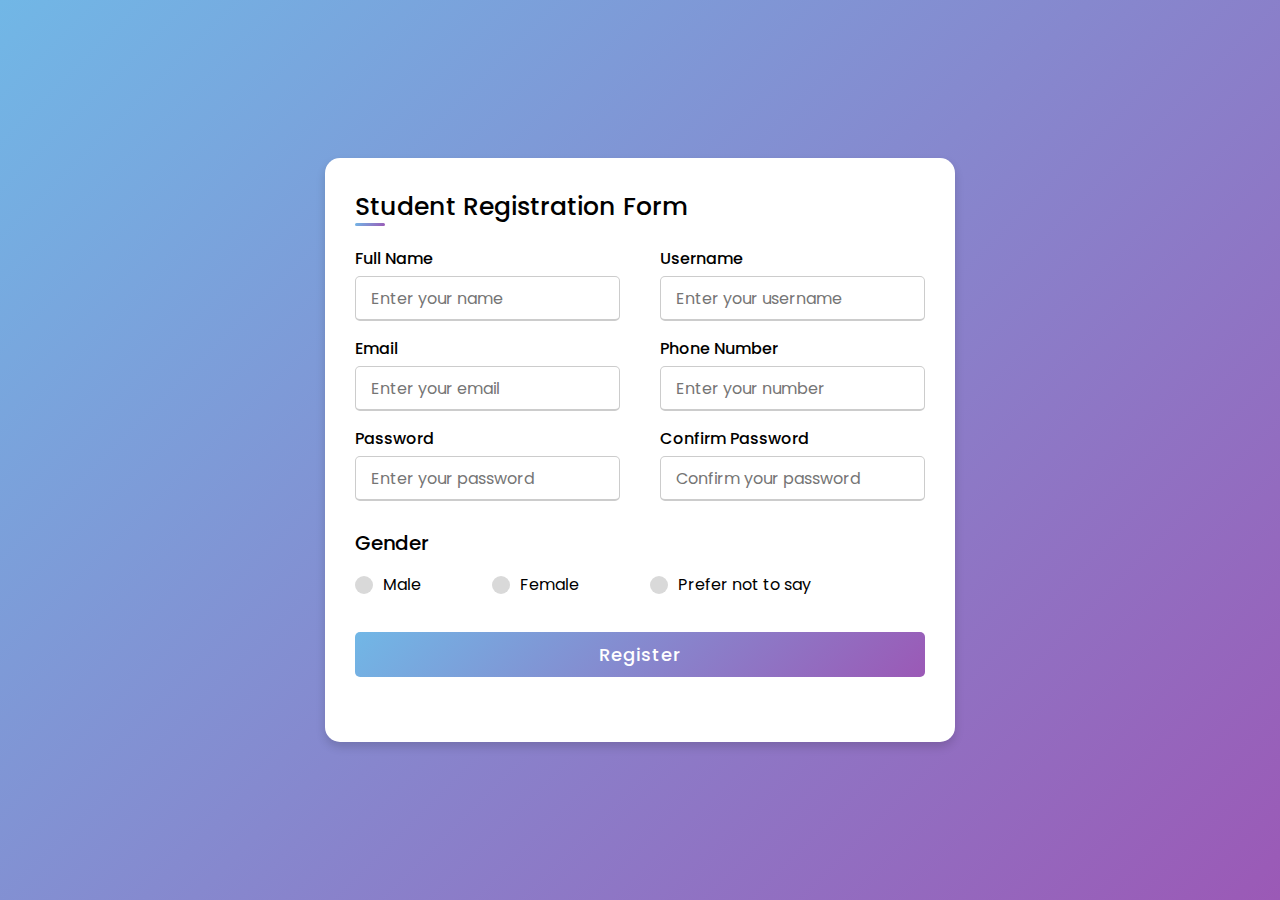
<file: index1.html>
<!DOCTYPE html>
<!-- Created By CodingLab - www.codinglabweb.com -->
<html lang="en" dir="ltr">
  <head>
    <meta charset="UTF-8">
    <!---<title> Responsive Registration Form | CodingLab </title>--->
    <link rel="stylesheet" href="style1.css">
     <meta name="viewport" content="width=device-width, initial-scale=1.0">
   </head>
<body>
  <div class="container">
    <div class="title">Student Registration Form</div>
    <div class="content">
      <form action="#">
        <div class="user-details">
          <div class="input-box">
            <span class="details">Full Name</span>
            <input type="text" placeholder="Enter your name" required>
          </div>
          <div class="input-box">
            <span class="details">Username</span>
            <input type="text" placeholder="Enter your username" required>
          </div>
          <div class="input-box">
            <span class="details">Email</span>
            <input type="text" placeholder="Enter your email" required>
          </div>
          <div class="input-box">
            <span class="details">Phone Number</span>
            <input type="text" placeholder="Enter your number" required>
          </div>
          <div class="input-box">
            <span class="details">Password</span>
            <input type="text" placeholder="Enter your password" required>
          </div>
          <div class="input-box">
            <span class="details">Confirm Password</span>
            <input type="text" placeholder="Confirm your password" required>
          </div>
        </div>
        <div class="gender-details">
          <input type="radio" name="gender" id="dot-1">
          <input type="radio" name="gender" id="dot-2">
          <input type="radio" name="gender" id="dot-3">
          <span class="gender-title">Gender</span>
          <div class="category">
            <label for="dot-1">
            <span class="dot one"></span>
            <span class="gender">Male</span>
          </label>
          <label for="dot-2">
            <span class="dot two"></span>
            <span class="gender">Female</span>
          </label>
          <label for="dot-3">
            <span class="dot three"></span>
            <span class="gender">Prefer not to say</span>
            </label>
          </div>
        </div>
        <div class="button">
          <input type="submit" value="Register">
        </div>
      </form>
    </div>
  </div>

</body>
</html>
</file>
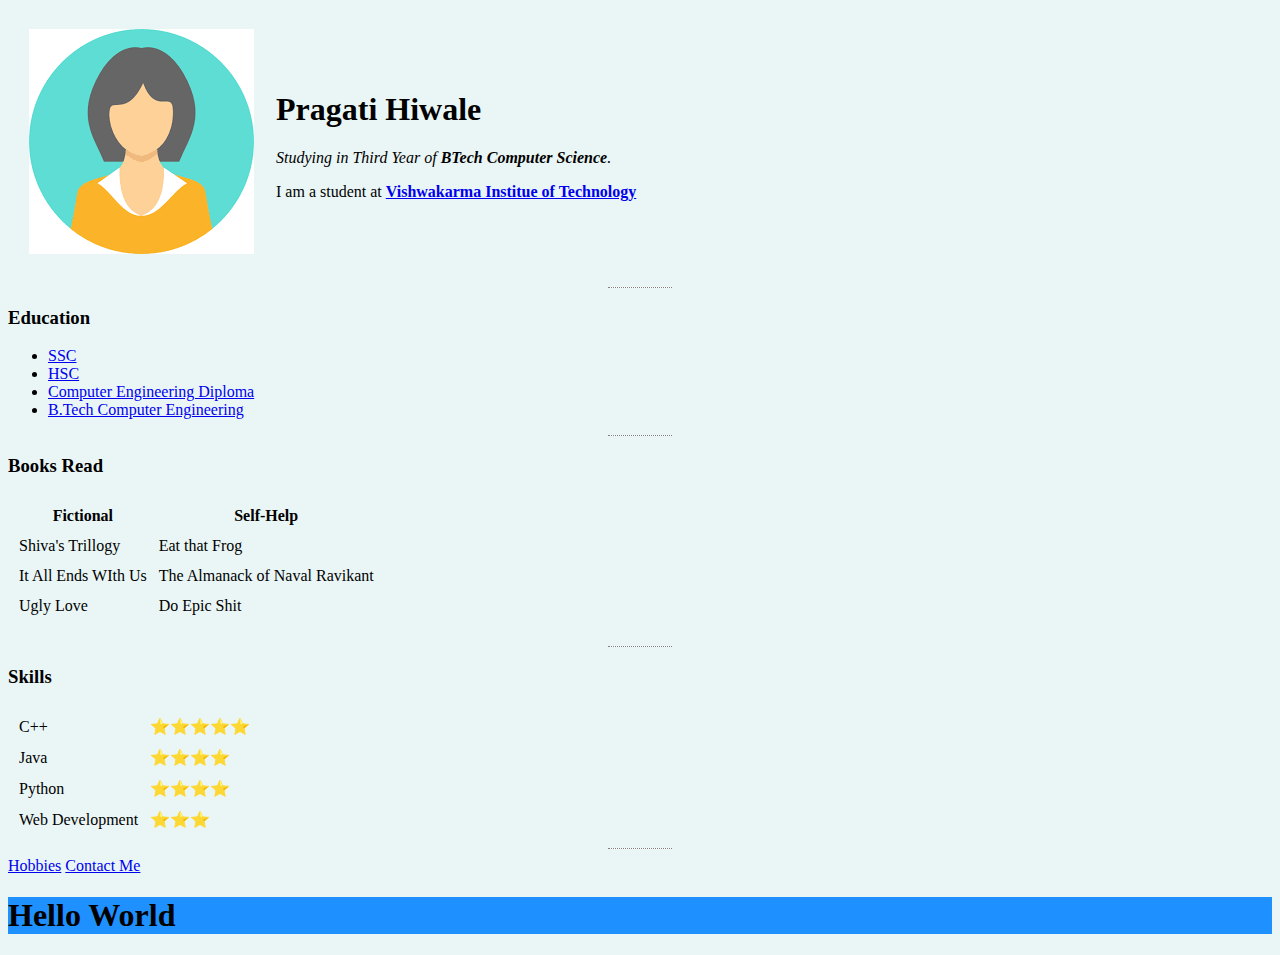
<file: resume.html>
<!DOCTYPE html>
<html lang="en">
<head>
    <meta charset="UTF-8">
    <meta http-equiv="X-UA-Compatible" content="IE=edge">
    <meta name="viewport" content="width=device-width, initial-scale=1.0">
    <title>Resume</title>
</head>
<body>
    <!DOCTYPE html>
    <html lang="en">
    <head>
        <meta charset="UTF-8"> <!-- Comments -->
        <meta http-equiv="X-UA-Compatible" content="IE=edge">
        <meta name="viewport" content="width=device-width, initial-scale=1.0">
        <title>Pragati's Personal Site</title>
    </head>
    <style>
        body{
            background-color: #EAF6F6;
        }
    
        hr{
            background-color: white;
            border-style: dotted none none;
            width: 5%;
        }
    </style>
    <body>
        <table cellspacing ="20">
            <tr>
                <td>
                    <img src="[data-uri]">
                </td>
                <td>
                    <h1> Pragati Hiwale</h1>
        <p><em> Studying in Third Year of <strong>BTech Computer Science</strong>. </em></p>
    
        <p> I am a student at <strong><a href="https://www.vit.edu/index.php/home">Vishwakarma Institue of Technology</a></strong></p>
                </td>
            </tr>
        </table>
        
        <hr>
        <h3>Education</h3>
        <ul>
            <li><a href="https://paranjapevidyamandir.bvbpune.org/">SSC</a></li>
            <li><a href="https://kaveri.edu.in/kcasc/">HSC</a></li>
            <li><a href="http://www.sinhgad.edu/">Computer Engineering Diploma</a></li>
            <li><a href="https://www.vit.edu/index.php/home">B.Tech Computer Engineering</a></li>
        </ul>
        <hr>
        <h3>Books Read</h3>
        <table cellspacing = "10">
            <thead>
                <tr>
                    <th>Fictional</th>
                    <th>Self-Help</th>
                </tr>
            </thead>
            <tbody>
                <tr>
                    <td>Shiva's Trillogy</td>
                    <td>Eat that Frog</td>
                    
                </tr>
                <tr>
                    <td>It All Ends WIth Us</td>
                    <td>The Almanack of Naval Ravikant</td>
                    
                </tr>
                <tr>
                    <td>Ugly Love</td>
                    <td>Do Epic Shit</td>
                </tr>
            </tbody>
            <tr>
              <td></td>
            </tr>
    
        </table>
        <hr>
    
        <h3>Skills</h3>
        <table cellspacing ="10">
            <tr>
                <td>C++ </td>
                <td>⭐⭐⭐⭐⭐</td>
            </tr>
            <tr>
                <td>Java</td>
                <td>⭐⭐⭐⭐</td>
            </tr>
            <tr>
                <td>Python</td>
                <td>⭐⭐⭐⭐</td>
            </tr>  
            <tr>
                <td>Web Development</td>
                <td>⭐⭐⭐</td> 
            </tr>
        </table>
    
        <hr>
        <a href="hoobies.html">Hobbies</a>
        <a href="Contact.html">Contact Me</a>
        <h1 style="background-color:DodgerBlue;">Hello World</h1>
</body>
</html>
</file>
<file: style1.css>
@import url('https://fonts.googleapis.com/css2?family=Poppins:wght@200;300;400;500;600;700&display=swap');
*{
  margin: 0;
  padding: 0;
  box-sizing: border-box;
  font-family: 'Poppins',sans-serif;
}
body{
  height: 100vh;
  display: flex;
  justify-content: center;
  align-items: center;
  padding: 10px;
  background: linear-gradient(135deg, #71b7e6, #9b59b6);
}
.container{
  max-width: 700px;
  width: 50%;
  background-color: #fff;
  padding: 30px 30px;
  border-radius: 15px;
  box-shadow: 0 5px 10px rgba(0,0,0,0.15);
}
.container .title{
  font-size: 25px;
  font-weight: 500;
  position: relative;
}
.container .title::before{
  content: "";
  position: absolute;
  left: 0;
  bottom: 0;
  height: 3px;
  width: 30px;
  border-radius: 5px;
  background: linear-gradient(135deg, #71b7e6, #9b59b6);
}
.content form .user-details{
  display: flex;
  flex-wrap: wrap;
  justify-content: space-between;
  margin: 20px 0 12px 0;
}
form .user-details .input-box{
  margin-bottom: 15px;
  width: calc(100% / 2 - 20px);
}
form .input-box span.details{
  display: block;
  font-weight: 500;
  margin-bottom: 5px;
}
.user-details .input-box input{
  height: 45px;
  width: 100%;
  outline: none;
  font-size: 16px;
  border-radius: 5px;
  padding-left: 15px;
  border: 1px solid #ccc;
  border-bottom-width: 2px;
  transition: all 0.3s ease;
}
.user-details .input-box input:focus,
.user-details .input-box input:valid{
  border-color: #9b59b6;
}
 form .gender-details .gender-title{
  font-size: 20px;
  font-weight: 500;
 }
 form .category{
   display: flex;
   width: 80%;
   margin: 14px 0 ;
   justify-content: space-between;
 }
 form .category label{
   display: flex;
   align-items: center;
   cursor: pointer;
 }
 form .category label .dot{
  height: 18px;
  width: 18px;
  border-radius: 50%;
  margin-right: 10px;
  background: #d9d9d9;
  border: 5px solid transparent;
  transition: all 0.3s ease;
}
 #dot-1:checked ~ .category label .one,
 #dot-2:checked ~ .category label .two,
 #dot-3:checked ~ .category label .three{
   background: #9b59b6;
   border-color: #d9d9d9;
 }
 form input[type="radio"]{
   display: none;
 }
 form .button{
   height: 45px;
   margin: 35px 0
 }
 form .button input{
   height: 100%;
   width: 100%;
   border-radius: 5px;
   border: none;
   color: #fff;
   font-size: 18px;
   font-weight: 500;
   letter-spacing: 1px;
   cursor: pointer;
   transition: all 0.3s ease;
   background: linear-gradient(135deg, #71b7e6, #9b59b6);
 }
 form .button input:hover{
  /* transform: scale(0.99); */
  background: linear-gradient(-135deg, #71b7e6, #9b59b6);
  }
 @media(max-width: 584px){
 .container{
  max-width: 100%;
}
form .user-details .input-box{
    margin-bottom: 15px;
    width: 100%;
  }
  form .category{
    width: 50%;
  }
  .content form .user-details{
    max-height: 300px;
    overflow-y: scroll;
  }
  .user-details::-webkit-scrollbar{
    width: 5px;
  }
  }
  @media(max-width: 459px){
  .container .content .category{
    flex-direction: column;
  }
}
</file>
